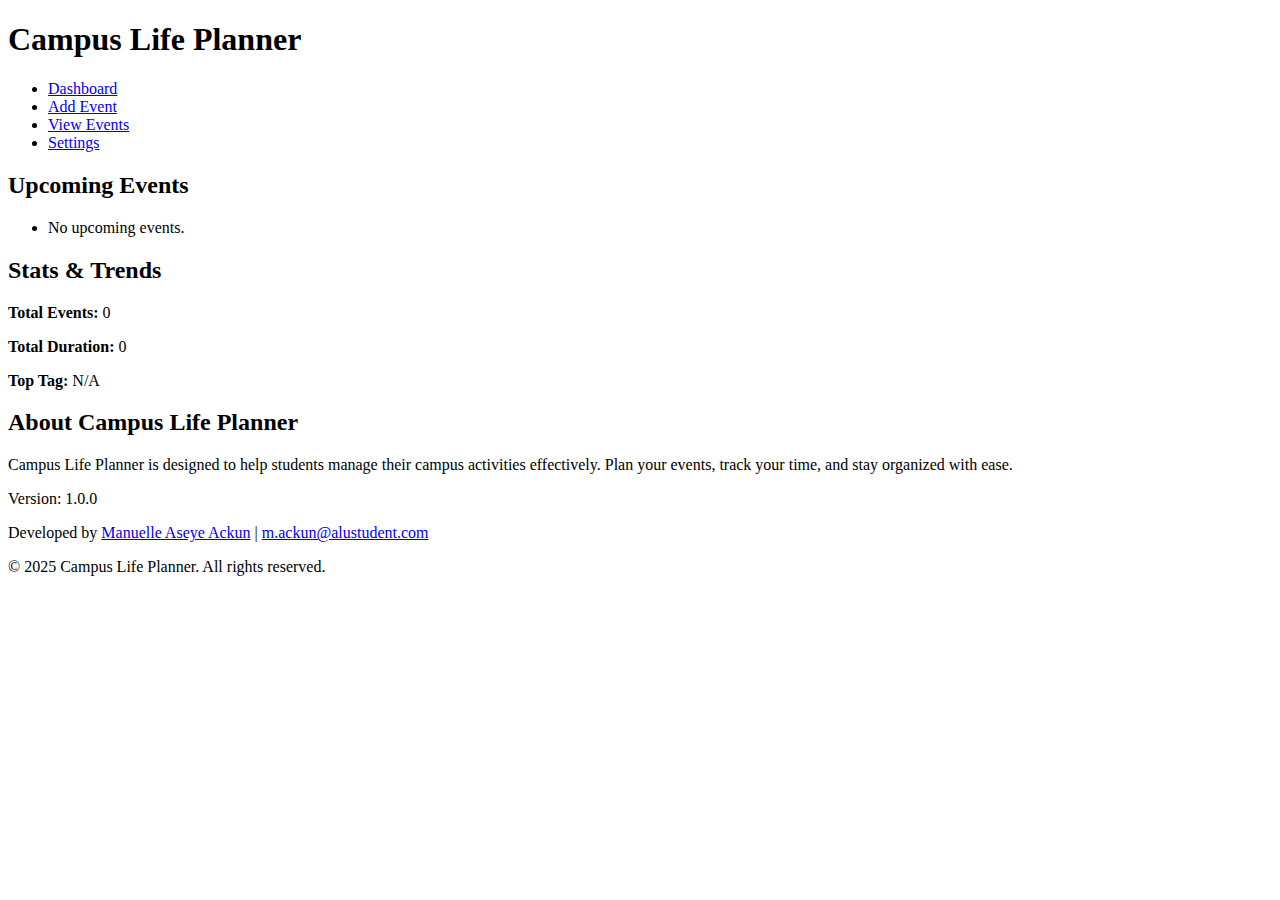
<file: index.html>
<!DOCTYPE html>
<html lang="en">
<head>
    <meta charset="UTF-8">
    <meta name="viewport" content="width=device-width, initial-scale=1.0">
    <title>Campus Life Planner</title>
</head>
<body>
    
    <header>
        <h1>Campus Life Planner</h1>
        <nav>
            <ul>
                <li><a href="index.html">Dashboard</a></li>
                <li><a href="forms.html">Add Event</a></li>
                <li><a href="records.html">View Events</a></li>
                <li><a href="settings.html">Settings</a></li>
            </ul>
        </nav>
    </header>

    <main>

        <section id="upcoming">
            <h2>Upcoming Events</h2>
            <ul id="upcomingList"></ul>
        </section>

        <section id="stats">
            <h2>Stats & Trends</h2>
            <div id="statsContainer">
                <p><strong>Total Events:</strong> <span id="totalEvents">0</span></p>
                <p><strong>Total Duration:</strong> <span id="totalDuration">0</span></p>
                <p><strong>Top Tag:</strong> <span id="topTag">N/A</span></p>
            </div>
            <div id="trendChart" class="chart"></div>
        </section>

        <section id="about">
            <h2>About Campus Life Planner</h2>
            <p>Campus Life Planner is designed to help students manage their campus activities effectively. Plan your events, track your time, and stay organized with ease.</p>
            <p>Version: 1.0.0</p>
            <p>Developed by <a href="https://github.com/mackun-ui">Manuelle Aseye Ackun</a> | <a href="mailto:m.ackun@alustudent.com">m.ackun@alustudent.com</a></p>
        </section>
    </main>

    <footer>
        <p>&copy; 2025 Campus Life Planner. All rights reserved.</p>
    </footer>

    <script type="module" src="scripts/dashboard.js"></script>
</body>
</html>
</file>
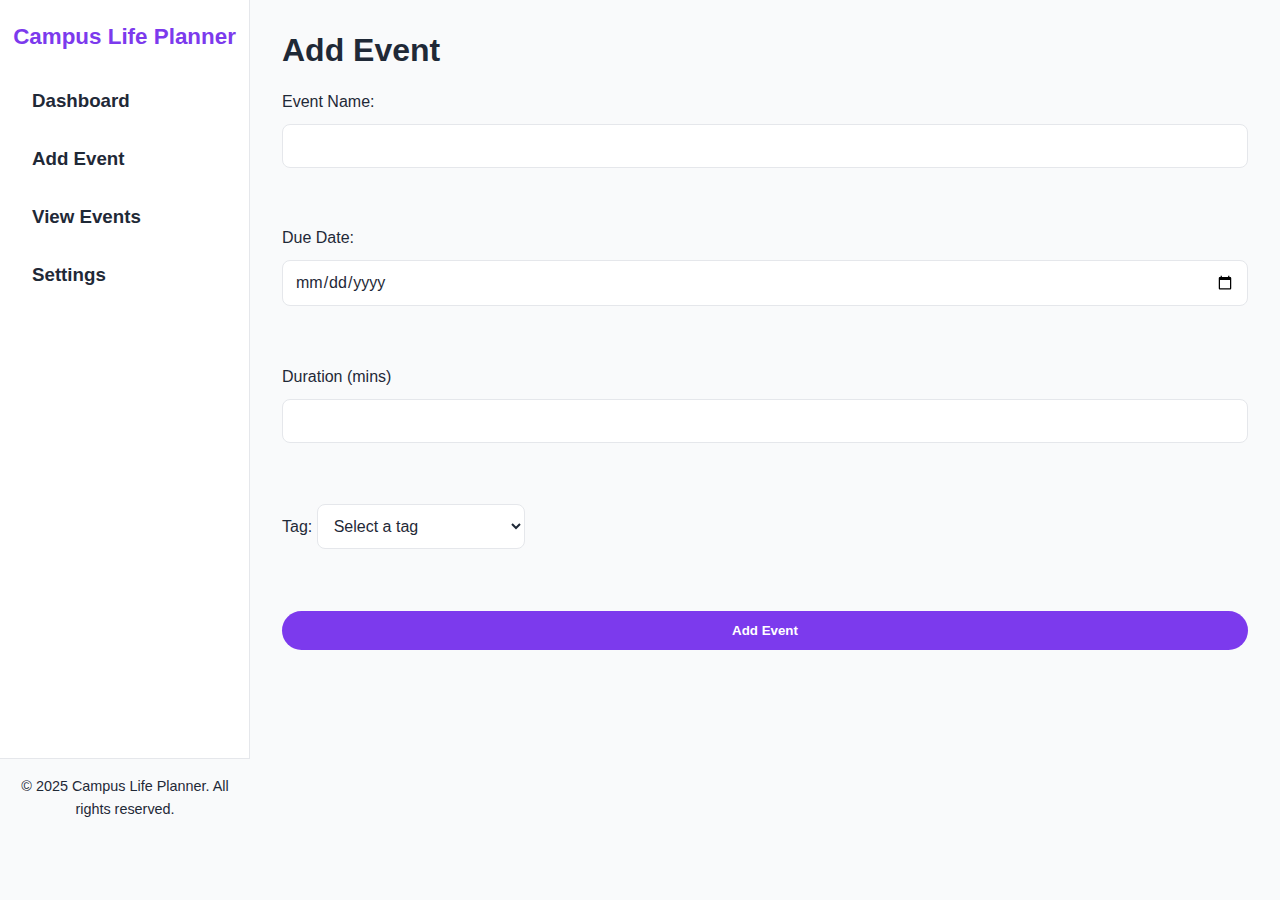
<file: forms.html>
<!DOCTYPE html>
<html lang="en">
<head>
    <meta charset="UTF-8">
    <meta name="viewport" content="width=device-width, initial-scale=1.0">
    <title>Add Event</title>
    <link rel="stylesheet" href="styles/main.css">
</head>
<body>
    <button class="sidebar-toggle">X</button>

    <div class="container">
        <header>
            <aside>

                <div class="top">
                    <h2>Campus Life Planner</h2>
                </div>

                <div class="sidebar" id="sidebar">
                    <a href="index.html" class="active">
                        <h3>Dashboard</h3>
                    </a>
                    <a href="forms.html" class="active">
                        <h3>Add Event</h3>
                    </a>
                    <a href="records.html" class="active">
                        <h3>View Events</h3>
                    </a>
                    <a href="settings.html" class="active">
                        <h3>Settings</h3>
                    </a>
                </div>
                
            </aside>
            
        </header>

        <main>
            <h1>Add Event</h1>

            <form id="eventForm" novalidate>

                <label>Event Name:</label>
                <input id="title" name="title" required>
                <br><br>

                <label>Due Date:</label>
                <input id="dueDate" type="date" required>
                <br><br>

                <label>Duration (mins)</label>
                <input id="duration" type="number" required>
                <br><br>

                <label>Tag: 
                    <select id="tag" required>
                        <option value="" disabled selected>Select a tag</option>
                        <option value="Academic">Academic</option>
                        <option value="Social">Social</option>
                        <option value="Health">Health</option>
                        <option value="Personal Development">Personal Development</option>
                        <option value="Other">Other</option>
                    </select>
                </label>
                <br><br>
                
                <button type="submit">Add Event</button>
                <p id="formMsg" role="status" aria-live="polite"></p>
            </form>
        </main>

        <footer>
            <p>&copy; 2025 Campus Life Planner. All rights reserved.</p>
        </footer>
    </div>

    <script type="module">
        import { applySavedTheme } from './scripts/theme.js';
        applySavedTheme();
    </script>
    <script src="scripts/sidebar.js"></script>

    <script type="module" src="scripts/forms.js"></script>

</body>
</html>
</file>
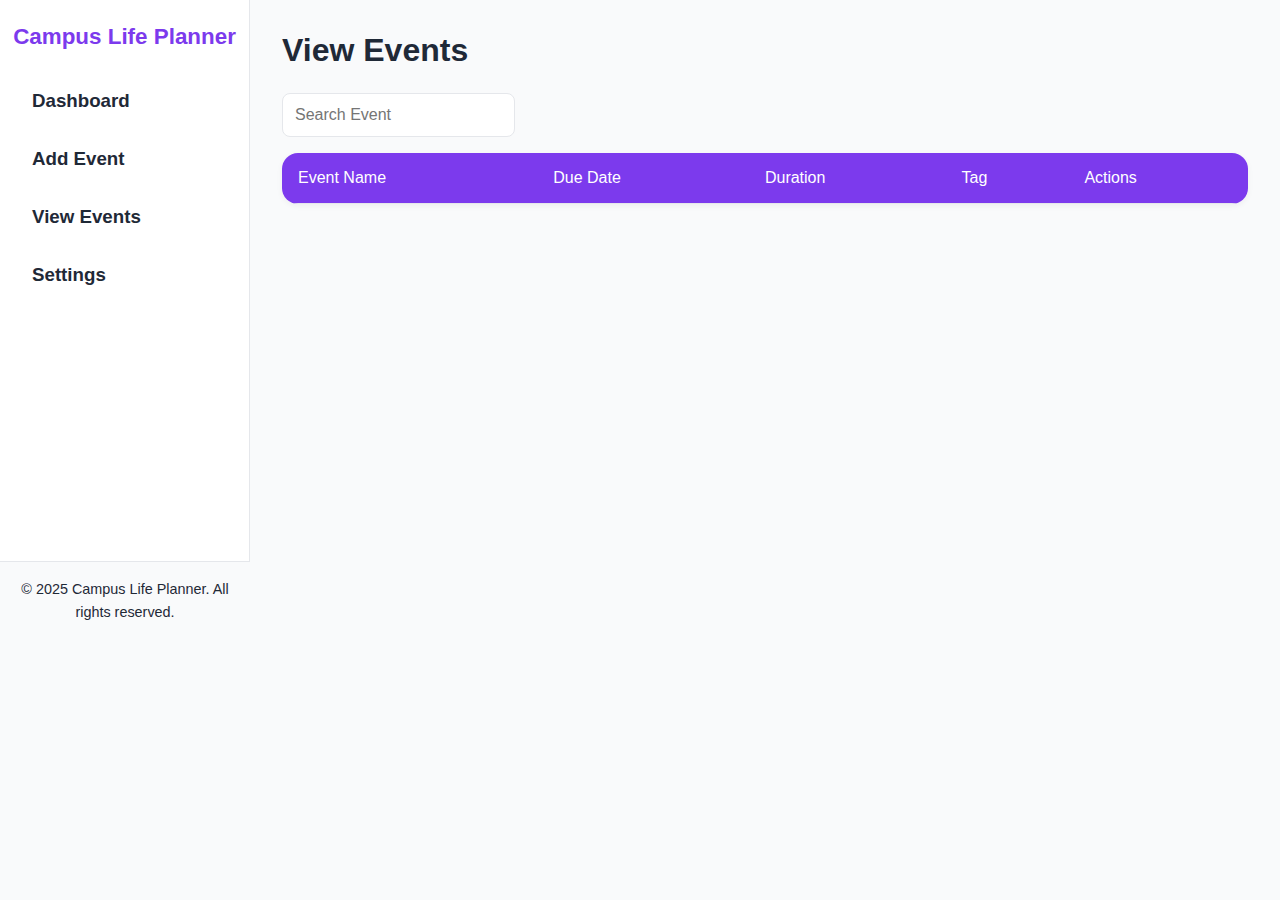
<file: records.html>
<!DOCTYPE html>
<html lang="en">
<head>
    <meta charset="UTF-8">
    <meta name="viewport" content="width=device-width, initial-scale=1.0">
    <title>View Events</title>
    <link rel="stylesheet" href="styles/main.css">
</head>
<body>

    <div class="container">
        <header>
            <aside>

                <div class="top">
                    <h2>Campus Life Planner</h2>
                </div>

                <div class="sidebar" id="sidebar">
                    <a href="index.html" class="active">
                        <h3>Dashboard</h3>
                    </a>
                    <a href="forms.html" class="active">
                        <h3>Add Event</h3>
                    </a>
                    <a href="records.html" class="active">
                        <h3>View Events</h3>
                    </a>
                    <a href="settings.html" class="active">
                        <h3>Settings</h3>
                    </a>
                </div>
                
            </aside>
            
        </header>

        <main>
            <h1>View Events</h1>

            <input id="search" type="text" placeholder="Search Event" />
            <table id="eventsTable">
                <thead>
                    <tr>
                        <th data-sort="title">Event Name</th>
                        <th data-sort="dueDate">Due Date</th>
                        <th data-sort="duration">Duration</th>
                        <th data-sort="tag">Tag</th>
                        <th>Actions</th>
                    </tr> 
                </thead>
                <tbody></tbody>
            </table>
        </main>

        <footer>
            <p>&copy; 2025 Campus Life Planner. All rights reserved.</p>
        </footer>

    </div>

    <script type="module">
        import { applySavedTheme } from './scripts/theme.js';
        applySavedTheme();
    </script>

    <script type="module" src="scripts/records.js"></script>
</body>
</html>
</file>
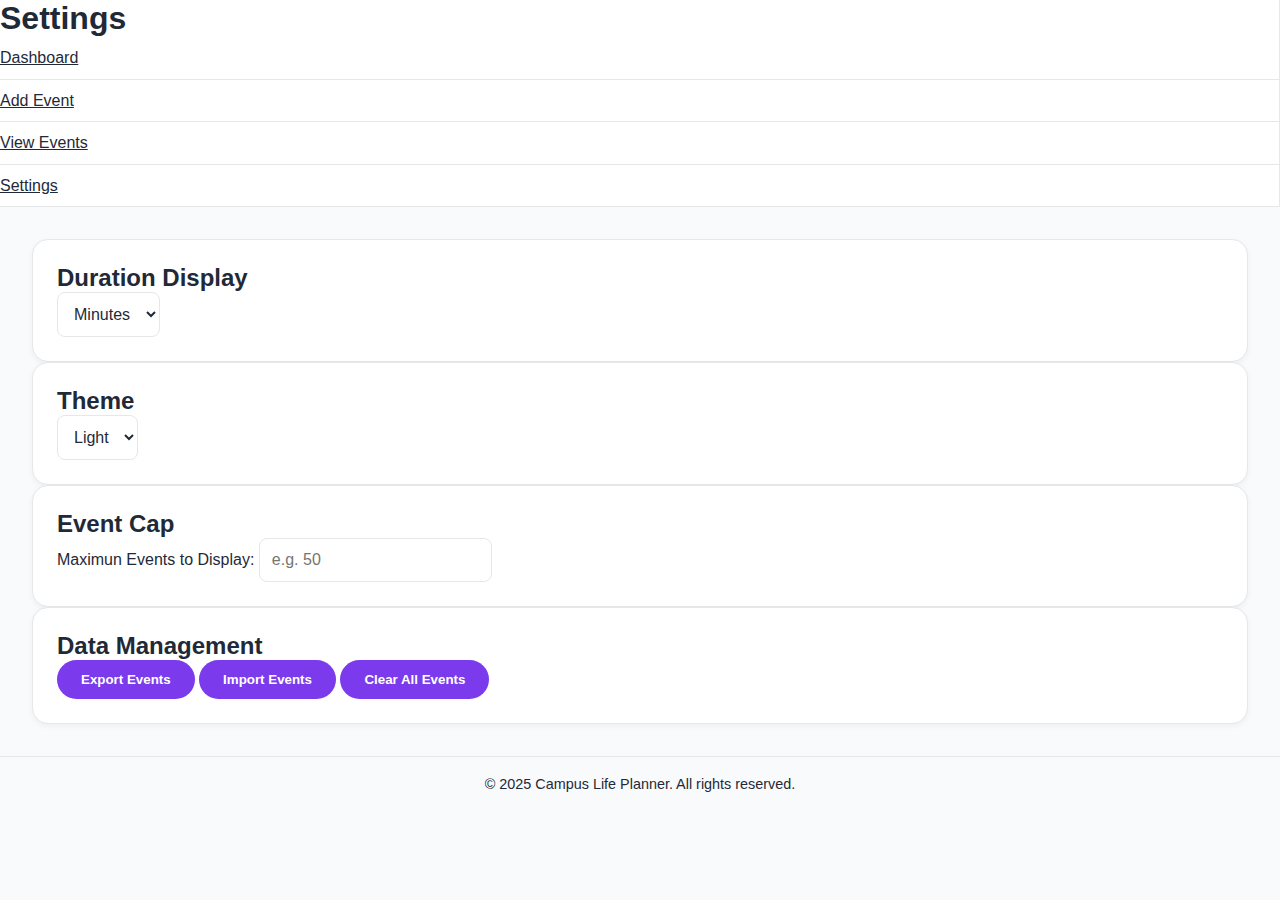
<file: settings.html>
<!DOCTYPE html>
<html lang="en">
<head>
    <meta charset="UTF-8">
    <meta name="viewport" content="width=device-width, initial-scale=1.0">
    <title>Settings</title>
    <link rel="stylesheet" href="styles/main.css">
</head>
<body>
    <header>
        <h1>Settings</h1>
        <nav>
            <ul>
                <li><a href="index.html">Dashboard</a></li>
                <li><a href="forms.html">Add Event</a></li>
                <li><a href="records.html">View Events</a></li>
                <li><a href="settings.html">Settings</a></li>
            </ul>
        </nav>
    </header>

    <main>
        <section id="duration">
            <h2>Duration Display</h2>
            <label>
                <select id="unitSelect">
                    <option value="minutes">Minutes</option>
                    <option value="hours">Hours</option>
                </select>
            </label>
        </section>

        <section id="theme">
            <h2>Theme</h2>
            <label>
                <select id="themeSelect">
                    <option value="light">Light</option>
                    <option value="dark">Dark</option>
                </select>
            </label>
        </section>

        <section>
            <h2>Event Cap</h2>
            <label>
                Maximun Events to Display:
                <input type="number" id="maxEvents" min="1" placeholder="e.g. 50" />
            </label>
        </section>

        <section>
            <h2>Data Management</h2>
            <div class="settings-buttons">
                <button id="exportBtn">Export Events</button>
                <input type="file" id="importFile" accept=".json" hidden />
                <button id="importBtn">Import Events</button>
                <button id="clearBtn" class="danger">Clear All Events</button>
            </div>
            <p id="statusMsg" role="status" aria-live="polite"></p>
        </section>
    </main>

    <footer>
        <p>&copy; 2025 Campus Life Planner. All rights reserved.</p>
    </footer>

    <script type="module" src="scripts/settings.js"></script>
</body>
</html>
</file>
<file: styles/main.css>
/* ----- Root Theme Variables ----- */
:root {
  --clr-primary: #7c3aed;
  --clr-primary-light: #a78bfa;
  --clr-bg: #f9fafb;
  --clr-bg-alt: #ffffff;
  --clr-text: #1f2937;
  --clr-muted: #6b7280;
  --clr-border: #e5e7eb;
  --clr-shadow: rgba(0, 0, 0, 0.05);
}

/* ----- Dark Theme Variables ----- */
body.dark-theme {
  --clr-bg: #0f172a;
  --clr-bg-alt: #1e293b;
  --clr-text: #f1f5f9;
  --clr-muted: #94a3b8;
  --clr-border: #334155;
  --clr-shadow: rgba(0, 0, 0, 0.3);
}

/* ----- Base Reset ----- */
* {
  margin: 0;
  padding: 0;
  box-sizing: border-box;
  font-family: "Inter", sans-serif;
}

body {
  background-color: var(--clr-bg);
  color: var(--clr-text);
  transition: background-color 0.3s ease, color 0.3s ease;
}

/* ----- Layout Container ----- */
.container {
  display: grid;
  grid-template-columns: 250px 1fr;
  min-height: 100vh;
}

.skip-link {
  position: absolute;
  top: -40px;
  left: 0;
  background: #000;
  color: #fff;
  padding: 8px 16px;
  z-index: 100;
  text-decoration: none;
  transition: top 0.3s;
}



/* ===============================
   SIDEBAR
   =============================== */
header {
  background-color: var(--clr-bg-alt);
  border-right: 1px solid var(--clr-border);
  display: flex;
  flex-direction: column;
  justify-content: flex-start;
  height: auto; /* allow header to size to its content so footer isn't pushed off-screen */
  position: relative;
  transition: all 0.3s ease;
}

aside {
  display: flex;
  flex-direction: column;
  height: 100%;
}

.top h2 {
  color: var(--clr-primary);
  font-size: 1.4rem;
  text-align: center;
  margin: 1.5rem 0;
}

/* Sidebar links */
.sidebar {
  display: flex;
  flex-direction: column;
  gap: 0.25rem;
  padding: 0 1rem;
}

.sidebar a {
  display: block;
  padding: 0.75rem 1rem;
  border-radius: 0.5rem;
  color: var(--clr-text);
  text-decoration: none;
  font-weight: 500;
  transition: color 0.2s ease, background-color 0.2s ease;
}

.sidebar a:hover {
  color: var(--clr-primary);
  background-color: var(--clr-primary-light);
}

/* Sidebar toggle (mobile) */
.sidebar-toggle {
  display: none;
  position: fixed;
  top: 1rem;
  left: 1rem;
  background: var(--clr-primary);
  color: #fff;
  border: none;
  padding: 0.5rem 0.75rem;
  border-radius: 0.5rem;
  cursor: pointer;
  z-index: 1001;
}

/* ===============================
   MAIN CONTENT
   =============================== */
main {
  padding: 2rem;
  background-color: var(--clr-bg);
  transition: background-color 0.3s ease;
}

main h1 {
  font-size: 2rem;
  font-weight: 700;
  margin-bottom: 1.5rem;
}

/* ----- Dashboard Layout: Stats + Upcoming Events ----- */
.dashboard-grid {
  display: grid;
  grid-template-columns: 1fr 1fr;
  gap: 2rem;
  margin-bottom: 2rem;
}

/* Sections */
section {
  background-color: var(--clr-bg-alt);
  border: 1px solid var(--clr-border);
  border-radius: 1rem;
  padding: 1.5rem;
  box-shadow: 0 2px 6px var(--clr-shadow);
  transition: background-color 0.3s ease, transform 0.2s ease;
}

section:hover {
  transform: translateY(-3px);
}

section h3 {
  font-size: 1.2rem;
  margin-bottom: 1rem;
  color: var(--clr-primary);
}

/* ----- Stats Cards ----- */
#statsContainer {
  display: grid;
  grid-template-columns: repeat(auto-fit, minmax(180px, 1fr));
  gap: 1rem;
}

#statsContainer p {
  background: var(--clr-bg-alt);
  border: 1px solid var(--clr-border);
  border-radius: 0.75rem;
  padding: 1rem;
  text-align: center;
  font-weight: 500;
  box-shadow: 0 2px 4px var(--clr-shadow);
  transition: background 0.3s ease, transform 0.2s ease;
}

/* --- Dashboard Stats & Trend Cards (moved from dashboard.css) --- */
#statsContainer {
  display: grid;
  grid-template-columns: repeat(3, 1fr);
  gap: 1rem;
}

#statsContainer p {
  margin: 0;
  padding: 1rem 1.25rem;
  border-radius: 10px;
  background: var(--clr-bg-alt);
  border: 1px solid var(--clr-border);
  box-shadow: 0 6px 18px rgba(15, 23, 42, 0.06);
  text-align: center;
  font-weight: 600;
  color: var(--clr-text);
}

#trendChart {
  margin-top: 1rem;
  padding: 1rem;
  border-radius: 10px;
  background: var(--clr-bg-alt);
  border: 1px solid var(--clr-border);
  box-shadow: 0 6px 18px rgba(15, 23, 42, 0.06);
  min-height: 140px;
}

/* Dark theme adjustments */
body.dark-theme #statsContainer p,
body.dark-theme #trendChart {
  color: var(--clr-text);
  box-shadow: 0 4px 12px rgba(0,0,0,0.25);
  transition: background 0.3s ease, transform 0.2s ease;

}

@media (max-width: 900px) {
  #statsContainer {
    grid-template-columns: 1fr;
  }
  #trendChart {
    margin-top: 0.75rem;
  }
}

/* Trend chart SVG styles */
.trend-svg { max-width: 100%; height: auto; display: block; }
.trend-svg .bar-group rect { transition: height 300ms ease, y 300ms ease; }
.trend-svg .bar-group:hover rect { fill: var(--clr-primary-light); transform-origin: center; }

/* Chart wrapper and legend */
.trend-wrapper {
  display: flex;
  flex-direction: column;
  gap: 0.5rem;
}
.trend-legend {
  display: flex;
  gap: 0.5rem;
  flex-wrap: wrap;
  align-items: center;
}
.legend-item {
  display: inline-flex;
  gap: 0.5rem;
  align-items: center;
  font-size: 0.85rem;
  color: var(--clr-muted);
}
.legend-swatch {
  width: 12px;
  height: 12px;
  border-radius: 2px;
  display: inline-block;
}

/* Ensure the SVG fills the card horizontally */
.trend-svg { width: 100%; height: 160px; }


#statsContainer p:hover {
  background: var(--clr-primary-light);
  color: #fff;
  transform: scale(1.03);
}

/* ----- Upcoming Events List ----- */
#upcomingList {
  list-style: none;
}

#upcomingList li {
  background-color: var(--clr-bg-alt);
  border: 1px solid var(--clr-border);
  border-radius: 0.5rem;
  padding: 0.75rem;
  margin-bottom: 0.75rem;
  box-shadow: 0 1px 3px var(--clr-shadow);
}

#upcomingList li:hover {
  background-color: var(--clr-primary-light);
  color: #fff;
  transform: scale(1.02);
  transition: background-color 0.3s ease, transform 0.2s ease;
}


/* ----- Lists & Text ----- */
ul {
  list-style: none;
}

ul li {
  padding: 0.5rem 0;
  border-bottom: 1px solid var(--clr-border);
  color: var(--clr-text);
}

p, a {
  color: var(--clr-text);
  line-height: 1.6;
}

/* ----- Links in About Section ----- */
#about a {
  color: var(--clr-primary);
  text-decoration: none;
}

#about a:hover {
  text-decoration: underline;
}

/* ----- Footer ----- */
footer {
  text-align: center;
  padding: 1rem;
  font-size: 0.9rem;
  color: var(--clr-muted);
  border-top: 1px solid var(--clr-border);
}

button,
.btn {
  background: var(--clr-primary);
  color: #fff;
  border: none;
  border-radius: 1.4rem;
  padding: 0.75rem 1.5rem;
  font-weight: 800;
  cursor: pointer;
  transition: background 0.2s ease, transform 0.1s ease;
}

button:hover,
.btn:hover {
  background: var(--clr-primary-light);
  transform: scale(1.03);
}

/* ----- Forms (Add Event / Settings) ----- */
form {
  display: flex;
  flex-direction: column;
  gap: 0.8rem;
}

input,
textarea,
select {
  padding: 0.75rem;
  border: 1px solid var(--clr-border);
  border-radius: 0.5rem;
  background: var(--clr-bg-alt);
  color: var(--clr-text);
  font-size: 1rem;
  transition: border-color 0.2s ease, background-color 0.3s ease;
}

input:focus,
textarea:focus,
select:focus {
  outline: none;
  border-color: var(--clr-primary);
}

/* ----- Table (View Events) ----- */
table {
  width: 100%;
  border-collapse: collapse;
  margin-top: 1rem;
  background-color: var(--clr-bg-alt);
  border-radius: 1rem;
  overflow: hidden;
  box-shadow: 0 2px 6px var(--clr-shadow);
}

th, td {
  padding: 1rem;
  text-align: left;
  border-bottom: 1px solid var(--clr-border);
}

th {
  background-color: var(--clr-primary);
  color: #fff;
  font-weight: 500;
}

tr:hover {
  background-color: var(--clr-primary-light);
  color: #fff;
}

/* ----- Settings Toggles / Options ----- */
.settings-option {
  display: flex;
  justify-content: space-between;
  align-items: center;
  margin: 1rem 0;
}

/* ===============================
   RESPONSIVE DESIGN
   =============================== */
@media (max-width: 900px) {
  .container {
    grid-template-columns: 1fr;
  }

  header {
    position: fixed;
    left: 0;
    top: 0;
    height: 100%;
    width: 250px;
    transform: translateX(-100%);
    z-index: 1000;
  }

  header.show {
    transform: translateX(0);
  }

  main {
    padding: 1.5rem;
    margin-top: 3rem;
  }

  .sidebar-toggle {
    display: block;
  }
}
</file>
